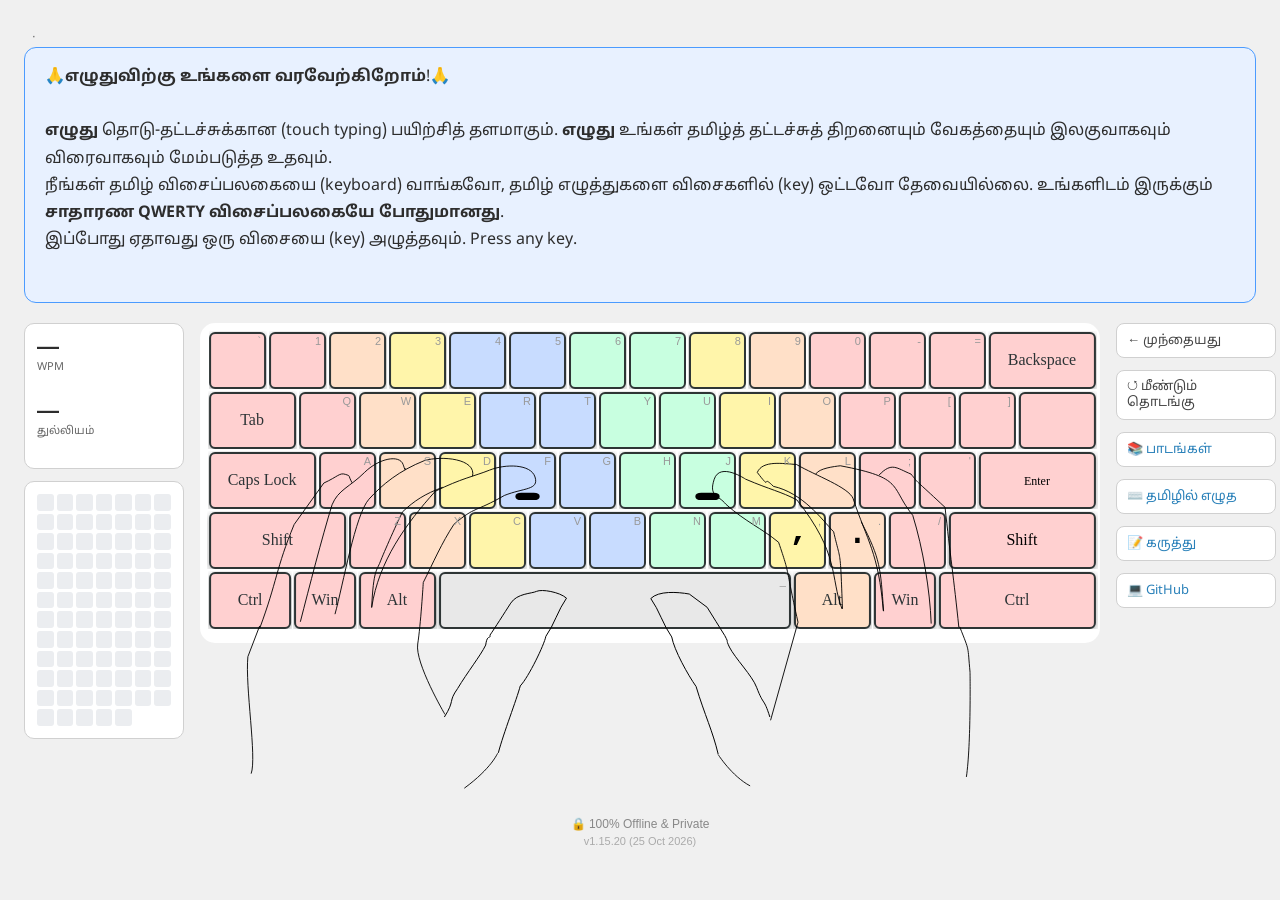
<file: index.html>
<!DOCTYPE html>
<!-- @version 1.1.9 -->
<html lang="ta">
<head>
  <meta charset="UTF-8">
  <meta name="viewport" content="width=device-width, initial-scale=1.0">
  <meta http-equiv="Cache-Control" content="no-cache, no-store, must-revalidate">
  <meta http-equiv="Pragma" content="no-cache">
  <meta name="description" content="எழுது (eluthu) — free Tamil touch typing tutor">

<!-- Social preview (Open Graph: WhatsApp, Facebook, LinkedIn, Discord) -->
  <meta property="og:title" content="எழுது · Learn to type Tamil">
  <meta property="og:description" content="Free Tamil touch typing tutor. Nothing to install.">
  <meta property="og:image" content="https://ennumezuththum.github.io/eluthu/assets/preview.png">
  <meta property="og:url" content="https://ennumezuththum.github.io/eluthu/">
  <meta property="og:type" content="website">

  <!-- Social preview (Twitter/X) -->
  <meta name="twitter:card" content="summary_large_image">
  <meta name="twitter:title" content="எழுது · Learn to type Tamil">
  <meta name="twitter:description" content="Free Tamil touch typing tutor. Nothing to install.">
  <meta name="twitter:image" content="https://ennumezuththum.github.io/eluthu/assets/preview.png">
  <title>எழுது · Learn to type Tamil</title>
  <link rel="stylesheet" href="css/style.css?v=1.4.1">

  <script>
    window.ELUTHU_VERSIONS = window.ELUTHU_VERSIONS || {};
    // ── Non-JS files: update manually when file changes ──────────────────
    window.ELUTHU_VERSIONS['index.html']          = '1.1.9';
    window.ELUTHU_VERSIONS['style.css']           = '1.4.1';
    window.ELUTHU_VERSIONS['tamil99-keymap.json'] = '1.0.0';
  </script>
</head>
<body>

<!-- Header -->


<!-- Lesson/Exercise picker overlay -->
<div id="picker-overlay" class="picker-overlay hidden">
  <div class="picker-panel">
    <div class="picker-header">
      <span class="picker-title">விசைநிலை தேர்வு</span>
      <button id="btn-picker-close">✕</button>
    </div>
    <div class="picker-list" id="picker-list"></div>
  </div>
</div>

<!-- Streak heatmap: day-detail popup -->
<div id="day-detail-overlay" class="picker-overlay hidden">
  <div class="picker-panel day-detail-panel">
    <div class="picker-header">
      <span class="picker-title" id="day-detail-date"></span>
      <button id="day-detail-close">✕</button>
    </div>
    <div class="day-detail-body" id="day-detail-body"></div>
  </div>
</div>

<!-- Row 1: Label + Text prompt -->
<div class="row1">
  <div class="lesson-label" id="lesson-label">
    <span id="lesson-name"></span>
    <span class="label-sep">·</span>
    <span id="exercise-name"></span>
  </div>

  <!-- Result banner -->
  <div class="result-banner hidden" id="result-banner">
    <div class="result-message" id="result-message"></div>
    <div class="result-stats" id="result-stats"></div>
  </div>

  <section class="char-row-wrap">
    <div class="char-row" id="char-row"></div>
  </section>
</div>

<!-- Row 2: 3-column layout -->
<div class="row2">

  <!-- Left panel: stats + controls -->
  <div class="panel panel-left">
    <div class="stats-bar" id="stats-bar">
      <div class="stat-item">
        <span class="stat-value" id="stat-cpm">—</span>
        <span class="stat-label">WPM</span>
      </div>
      <div class="stat-item">
        <span class="stat-value" id="stat-accuracy">—</span>
        <span class="stat-label">துல்லியம்</span>
        <span class="stat-target" id="stat-target"></span>
      </div>
    </div>

    <!-- Practice streak heatmap — click a day for details -->
    <div class="streak-panel" id="streak-panel">
      <div class="heatmap" id="heatmap"></div>
    </div>

    <div class="controls">
    </div>
  </div>

  <!-- Center: keyboard -->
  <div class="panel panel-center">
    <section class="keyboard-wrap">
      <object id="keyboard-obj" data="assets/keyboard.svg" type="image/svg+xml"></object>
    </section>
  </div>

  <!-- Right panel: navigation -->
  <div class="panel panel-right">
    <button class="ctrl-btn" id="btn-back">← முந்தையது</button>
    <button class="ctrl-btn" id="btn-restart">↺ மீண்டும் தொடங்கு</button>
    <button id="btn-picker" class="nav-btn">📚 பாடங்கள்</button>
    <a href="tamil99-writer.html" target="_blank" class="nav-btn">⌨️ தமிழில் எழுத</a>
    <a href="https://forms.gle/uwwtEWPmU6NVf6QaA" target="_blank" class="nav-btn">📝 கருத்து</a>
    <a href="https://github.com/eNNumEzuththum/eluthu" target="_blank" class="nav-btn">💻 GitHub</a>
  </div>

</div>

<input id="capture" type="text" autocomplete="off"
       autocorrect="off" autocapitalize="off" spellcheck="false"
       style="position:fixed;top:-9999px;left:-9999px;opacity:0;width:0;height:0;border:none;">

<!-- Version bar -->
<div id="version-info" class="version-bar"></div>

<script src="js/tamil99.js"></script>
<script src="js/combination.js"></script>
<script src="js/typing.js"></script>
<script src="js/lessons.js"></script>
<script src="js/app.js"></script>
<script>
  // Load version.js with cache-bust from URL parameter
  (function() {
    var v = new URLSearchParams(window.location.search).get('v') || Date.now();
    var s = document.createElement('script');
    s.src = 'js/version.js?_=' + v;
    document.currentScript.parentNode.insertBefore(s, document.currentScript.nextSibling);
  })();
</script>
</body>
</html>
</file>
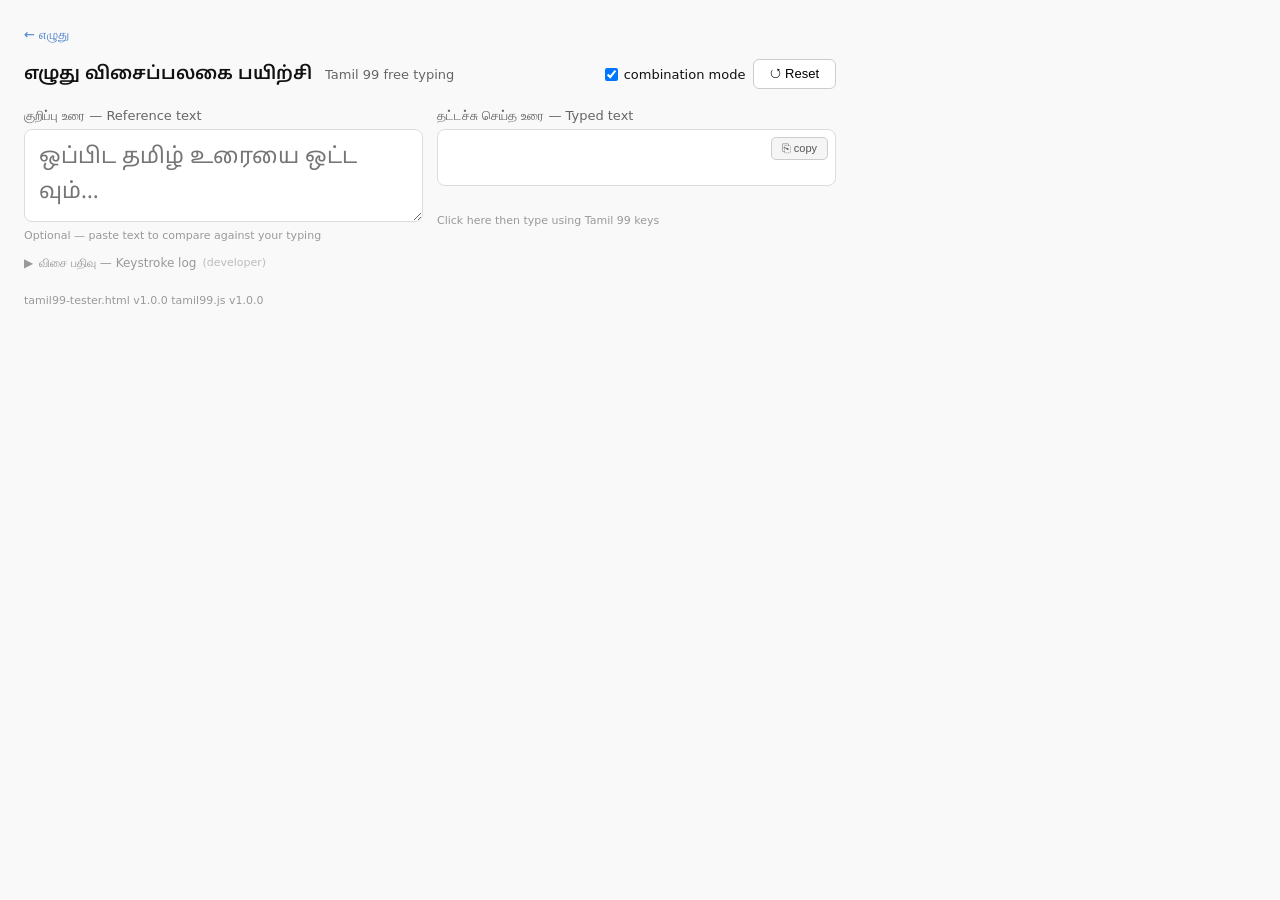
<file: tamil99-tester.html>
<!DOCTYPE html>
<!-- @version 1.0.0 -->
<html lang="ta">
<head>
<meta charset="UTF-8">
<title>எழுது விசைப்பலகை பயிற்சி</title>
<link href="https://fonts.googleapis.com/css2?family=Noto+Sans+Tamil&display=swap" rel="stylesheet">
<style>
* { box-sizing: border-box; margin: 0; padding: 0; }
body { font-family: system-ui, sans-serif; padding: 1.5rem; background: #f9f9f9; color: #111; max-width: 860px; }
h1 { font-size: 18px; font-weight: 600; margin-bottom: 0; font-family: 'Noto Sans Tamil', sans-serif; }
h1 span { font-size: 13px; font-weight: 400; color: #666; font-family: system-ui, sans-serif; margin-left: 8px; }
.back { font-size: 13px; color: #4a7fcb; text-decoration: none; margin-bottom: 1rem; display: inline-block; }
.back:hover { text-decoration: underline; }
.label { font-size: 13px; color: #666; margin-bottom: 5px; font-weight: 500; }
.tamil { font-family: 'Noto Sans Tamil', sans-serif; font-size: 22px; width: 100%;
  padding: 10px 14px; border: 1px solid #ddd; border-radius: 8px;
  background: #fff; color: #111; min-height: 56px; word-break: break-all; line-height: 1.6; }
textarea.tamil { resize: vertical; outline: none; }
.mono { font-family: monospace; font-size: 12px; line-height: 1.8; min-height: 40px; color: #555; }
.match { border-color: #4a9e4a !important; background: #f0fff0 !important; }
.nomatch { border-color: #e24a4a !important; background: #fff0f0 !important; }
.status { font-size: 13px; font-weight: 500; min-height: 20px; margin-top: 5px; }
.status.ok { color: #4a9e4a; } .status.no { color: #e24a4a; }
.row { display: grid; grid-template-columns: 1fr 1fr; gap: 14px; margin-bottom: 14px; }
button { padding: 6px 16px; border-radius: 6px; border: 1px solid #ccc;
  background: #fff; cursor: pointer; font-size: 13px; }
button:hover { background: #f0f0f0; }
.topbar { display: flex; justify-content: space-between; align-items: center; margin-bottom: 1.2rem; }
.box3-wrap { position: relative; }
#box3 { cursor: text; outline: none; padding-right: 44px; }
#box3:focus { border-color: #4a7fcb; }
#btn-copy { position: absolute; top: 8px; right: 8px; padding: 4px 10px;
  font-size: 11px; border-radius: 5px; border: 1px solid #ccc; background: #f5f5f5;
  cursor: pointer; color: #555; }
#btn-copy:hover { background: #e8e8e8; }
#btn-copy.copied { color: #4a9e4a; border-color: #4a9e4a; }
.hint { font-size: 11px; color: #999; margin-top: 3px; }
.version-bar { margin-top: 1.5rem; font-size: 11px; color: #999; }

/* Keystroke log — collapsible */
.log-toggle { font-size: 12px; color: #999; cursor: pointer; user-select: none;
  display: flex; align-items: center; gap: 6px; margin-bottom: 6px; }
.log-toggle:hover { color: #555; }
.log-toggle .arrow { display: inline-block; transition: transform 0.2s; }
.log-toggle.open .arrow { transform: rotate(90deg); }
#log-wrap { display: none; }
#log-wrap.open { display: block; }
</style>
</head>
<body>

<a class="back" href="index.html">← எழுது</a>

<div class="topbar">
  <h1>எழுது விசைப்பலகை பயிற்சி <span>Tamil 99 free typing</span></h1>
  <div style="display:flex;gap:8px;align-items:center">
    <label style="font-size:13px;display:flex;align-items:center;gap:6px;cursor:pointer">
      <input type="checkbox" id="chk-combine" checked>
      <span>combination mode</span>
    </label>
    <button id="btn-reset">↺ Reset</button>
  </div>
</div>

<div class="row">
  <div>
    <p class="label">குறிப்பு உரை — Reference text</p>
    <textarea class="tamil" id="box1" rows="2" placeholder="ஒப்பிட தமிழ் உரையை ஒட்டவும்…"></textarea>
    <p class="hint">Optional — paste text to compare against your typing</p>
  </div>
  <div>
    <p class="label">தட்டச்சு செய்த உரை — Typed text</p>
    <div class="box3-wrap">
      <div class="tamil" id="box3" tabindex="0">​</div>
      <button id="btn-copy" title="Copy typed text">⎘ copy</button>
    </div>
    <p class="status" id="status"></p>
    <p class="hint">Click here then type using Tamil 99 keys</p>
  </div>
</div>

<div style="margin-bottom:14px">
  <div class="log-toggle" id="log-toggle">
    <span class="arrow">▶</span>
    <span>விசை பதிவு — Keystroke log</span>
    <span style="font-size:11px;color:#bbb">(developer)</span>
  </div>
  <div id="log-wrap">
    <div class="tamil mono" id="box2"></div>
  </div>
</div>

<div class="version-bar" id="vbar"></div>

<script src="js/tamil99.js"></script>
<script>
const engine = new Tamil99Engine();
engine.setCombine(true);

document.getElementById('chk-combine').addEventListener('change', e => {
  engine.setCombine(e.target.checked);
  resetState();
});

let log = [];
let engineText = '';
let pendingChar = '';

function resetState() {
  engineText = ''; pendingChar = ''; log = [];
  engine.reset();
  document.getElementById('box3').textContent = '\u200b';
  document.getElementById('box3').className = 'tamil';
  document.getElementById('box2').textContent = '';
  document.getElementById('status').textContent = '';
}

function getCurrentDisplay() {
  return pendingChar ? engineText + pendingChar : engineText;
}

function applyResult(r) {
  if (!r) return;

  if (r.type === 'consonant_pending') {
    pendingChar = r.output;
    return;
  }

  if (r.type === 'implicit_a') {
    engineText += r.output;
    pendingChar = '';
    return;
  }

  if (r.replace) {
    if (r.pending) {
      const segs = [...new Intl.Segmenter().segment(r.output)].map(s => s.segment);
      engineText += segs.slice(0, -1).join('');
      pendingChar = segs[segs.length - 1];
    } else {
      engineText += r.output;
      pendingChar = '';
    }
    return;
  }

  if (r.pending && r.type === 'consonant_chain') {
    engineText += pendingChar;
    pendingChar = r.output;
  } else {
    engineText += r.output;
    pendingChar = r.pending || '';
  }
}

function handleBackspace() {
  const fakeEvent = { code: 'Backspace', shiftKey: false,
    ctrlKey: false, altKey: false, metaKey: false, key: 'Backspace' };
  const r = engine.processKey(fakeEvent);
  if (!r) return;

  if (r.type === 'backspace_pending') {
    pendingChar = '';
    log.push('⌫');
    return;
  }

  const segmenter = new Intl.Segmenter();
  const clusters = [...segmenter.segment(engineText)].map(s => s.segment);
  if (!clusters.length) { pendingChar = ''; log.push('⌫'); return; }

  const last = clusters[clusters.length - 1];
  const lastCps = [...last];
  const isConsonant = cp => cp >= 0x0B95 && cp <= 0x0BB9;
  const isMarker    = cp => (cp >= 0x0BBE && cp <= 0x0BC8) || cp === 0x0BCD;

  if (lastCps.length >= 2 && isConsonant(lastCps[0].codePointAt(0)) &&
      lastCps.slice(1).every(c => isMarker(c.codePointAt(0)))) {
    const consonant = lastCps[0];
    engineText = clusters.slice(0, -1).join('');
    engine._pending = consonant;
    pendingChar = consonant;
    log.push('⌫₂');
  } else {
    engineText = clusters.slice(0, -1).join('');
    pendingChar = '';
    log.push('⌫');
  }
}

function render() {
  const display = getCurrentDisplay();
  const b3 = document.getElementById('box3');
  b3.textContent = display || '\u200b';
  document.getElementById('box2').textContent = log.join(' ');

  const t1 = document.getElementById('box1').value.trim();
  const t3 = display.trim();
  const st = document.getElementById('status');

  // Only show match/mismatch when reference text is present
  if (!t1) {
    b3.className = 'tamil';
    st.textContent = '';
    return;
  }
  if (!t3) {
    b3.className = 'tamil';
    st.textContent = '';
    return;
  }
  if (t1 === t3) {
    b3.className = 'tamil match';
    st.textContent = '✓ குறிப்புடன் பொருந்துகிறது';
    st.className = 'status ok';
  } else {
    b3.className = 'tamil nomatch';
    st.textContent = '✗ பொருந்தவில்லை';
    st.className = 'status no';
  }
}

document.getElementById('box3').addEventListener('keydown', e => {
  if (['Shift','Control','Alt','Meta','CapsLock','Tab','Escape'].includes(e.key)) return;
  e.preventDefault();
  if (e.code === 'Backspace') { handleBackspace(); render(); return; }
  const result = engine.processKey(e);
  if (!result) return;
  applyResult(result);
  log.push(e.code === 'Space' ? '␣' : (result.output?.trim() || e.code));
  render();
});

document.getElementById('box1').addEventListener('input', render);

document.getElementById('btn-reset').addEventListener('click', () => {
  document.getElementById('chk-combine').checked = true;
  engine.setCombine(true);
  document.getElementById('box1').value = '';
  resetState();
});

document.getElementById('box3').addEventListener('click', () => document.getElementById('box3').focus());

// Copy button
document.getElementById('btn-copy').addEventListener('click', () => {
  const text = getCurrentDisplay().trim();
  if (!text) return;
  navigator.clipboard.writeText(text).then(() => {
    const btn = document.getElementById('btn-copy');
    btn.textContent = '✓ copied';
    btn.classList.add('copied');
    setTimeout(() => { btn.textContent = '⎘ copy'; btn.classList.remove('copied'); }, 1500);
  });
});

// Keystroke log toggle
document.getElementById('log-toggle').addEventListener('click', () => {
  const toggle = document.getElementById('log-toggle');
  const wrap   = document.getElementById('log-wrap');
  toggle.classList.toggle('open');
  wrap.classList.toggle('open');
});

// Self-register version
window.ELUTHU_VERSIONS = window.ELUTHU_VERSIONS || {};
window.ELUTHU_VERSIONS['tamil99-tester.html'] = '1.0.0';

// Version bar
const _vbar = document.getElementById('vbar');
if (_vbar) {
  const v = window.ELUTHU_VERSIONS;
  const ORDER = ['tamil99-tester.html', 'tamil99.js'];
  _vbar.textContent = ORDER.filter(f => v[f]).map(f => `${f} v${v[f]}`).join('  ');
}
</script>
</body>
</html>
</file>
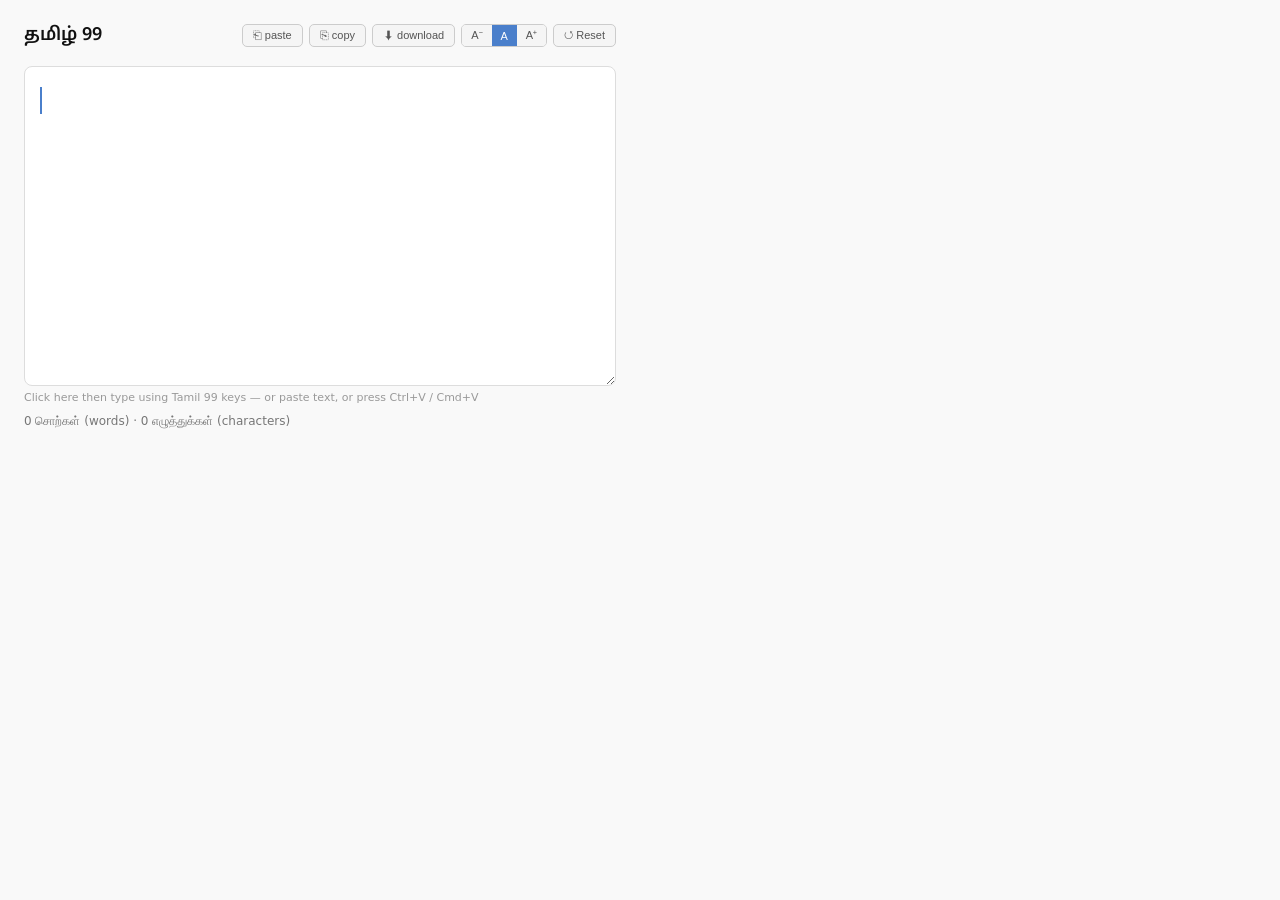
<file: tamil99-writer.html>
<!DOCTYPE html>
<!-- @version 1.6.3 -->
<html lang="ta">
<head>
<meta charset="UTF-8">
<title>தமிழ் 99</title>
<link href="https://fonts.googleapis.com/css2?family=Noto+Sans+Tamil&display=swap" rel="stylesheet">
<style>
* { box-sizing: border-box; margin: 0; padding: 0; }
body { font-family: system-ui, sans-serif; padding: 1.5rem; background: #f9f9f9; color: #111; max-width: 640px; }
h1 { font-size: 18px; font-weight: 600; margin-bottom: 0; font-family: 'Noto Sans Tamil', sans-serif; }
.label { font-size: 13px; color: #666; margin-bottom: 5px; font-weight: 500; }
.tamil { font-family: 'Noto Sans Tamil', sans-serif; font-size: 24px; width: 100%;
  padding: 14px 16px; border: 1px solid #ddd; border-radius: 8px;
  background: #fff; color: #111; min-height: 320px; word-break: break-all; line-height: 1.7;
  white-space: pre-wrap; resize: vertical; overflow-y: auto; }
button { padding: 6px 16px; border-radius: 6px; border: 1px solid #ccc;
  background: #fff; cursor: pointer; font-size: 13px; }
button:hover { background: #f0f0f0; }
.topbar { display: flex; justify-content: space-between; align-items: center; margin-bottom: 1.2rem; flex-wrap: wrap; gap: 10px; }
.toolbar { display: flex; align-items: center; gap: 6px; flex-wrap: wrap; }
.toolbar button { padding: 4px 10px; font-size: 11px; border-radius: 5px;
  border: 1px solid #ccc; background: #f5f5f5; cursor: pointer; color: #555; }
.toolbar button:hover { background: #e8e8e8; }
.font-size-group { display: flex; border: 1px solid #ccc; border-radius: 5px; overflow: hidden; }
.font-size-group button { border: none; border-radius: 0; padding: 4px 9px; }
.font-size-group button.active { background: #4a7fcb; color: #fff; }
.box-wrap { position: relative; }
#box { cursor: text; outline: none; }
#box:focus { border-color: #4a7fcb; }
#btn-copy.copied { color: #4a9e4a; border-color: #4a9e4a; }
#btn-paste.pasted { color: #4a9e4a; border-color: #4a9e4a; }
.hint { font-size: 11px; color: #999; margin-top: 5px; }
.cursor {
  display: inline-block;
  width: 2px;
  height: 1.1em;
  vertical-align: middle;
  background: #4a7fcb;
  margin: 0 -1px;
  animation: blink 1s step-start infinite;
}
@keyframes blink { 50% { opacity: 0; } }
.pending-char { opacity: 0.6; } /* not yet committed — e.g. a bare consonant awaiting a vowel sign */
.meta-row { display: flex; justify-content: space-between; align-items: center; margin-top: 10px; flex-wrap: wrap; gap: 8px; }
.stats { font-size: 12px; color: #777; }
.save-status { font-size: 11px; color: #999; min-width: 90px; text-align: right; }
.save-status.saved { color: #4a9e4a; }
.save-status.pending { color: #c99a2e; }
</style>
</head>
<body>

<div class="topbar">
  <h1>தமிழ் 99</h1>
  <div class="toolbar">
    <button id="btn-paste" title="Paste text from clipboard">⎗ paste</button>
    <button id="btn-copy" title="Copy typed text">⎘ copy</button>
    <button id="btn-download" title="Download as .txt">⬇ download</button>
    <div class="font-size-group">
      <button data-size="small" title="Small font">A⁻</button>
      <button data-size="medium" title="Medium font">A</button>
      <button data-size="large" title="Large font">A⁺</button>
    </div>
    <button id="btn-reset">↺ Reset</button>
  </div>
</div>

<div class="box-wrap">
  <div class="tamil" id="box" tabindex="0"></div>
</div>
<p class="hint">Click here then type using Tamil 99 keys — or paste text, or press Ctrl+V / Cmd+V</p>

<div class="meta-row">
  <div class="stats" id="stats"></div>
  <span class="save-status" id="save-status"></span>
</div>

<script src="js/tamil99.js"></script>
<script>
const engine = new Tamil99Engine();
engine.setCombine(true); // always combination mode — no toggle

// Text is a plain array of finalized grapheme clusters (visual characters,
// not codepoints or keystrokes), with cursorPos as an index into it — this
// is what lets Left/Right and insert/delete act at an arbitrary position
// instead of always at the end. pendingChar is whatever's mid-composition
// (e.g. a bare consonant waiting for a vowel sign) — conceptually sitting
// exactly at cursorPos, not yet committed into the array.
let chars     = [];
let cursorPos = 0;
let pendingChar = '';

// Deliberate scope limit: typing at a mid-text cursor always starts a FRESH
// composition. Placing the cursor right after an existing bare consonant
// and typing a vowel-sign does NOT resume combining with it — that would
// need "priming" the engine's pending state from surrounding text, which
// adds real complexity/fragility for a fairly narrow use case. Backspace
// still correctly re-exposes a consonant as pending when deleting a
// combined character, same as before, since that's tracked locally, not
// inferred from context.

function resetState() {
  chars = []; cursorPos = 0; pendingChar = '';
  engine.reset();
  clearDraft();
  render();
}

// ── Draft persistence ─────────────────────────────────────────────────────
// Own namespace (eluthu_writer_draft), fully separate from
// eluthu_activity/eluthu_badges/eluthu_lesson_stars — this sandbox is for
// personal writing, not graded practice, and must never cross-read/write
// with the streak/badge/star system.
const DRAFT_KEY = 'eluthu_writer_draft';
let saveTimer = null;

function loadDraft() {
  try {
    const raw = localStorage.getItem(DRAFT_KEY);
    return raw ? JSON.parse(raw) : null;
  } catch {
    return null; // graceful degradation — treat as no draft, not an error
  }
}

function saveDraft() {
  try {
    localStorage.setItem(DRAFT_KEY, JSON.stringify({
      text: getFullText(),
      updated_at: new Date().toISOString(),
    }));
    setSaveStatus('saved');
  } catch {
    setSaveStatus('idle'); // localStorage unavailable — fail silently, not an error to the user
  }
}

function clearDraft() {
  try { localStorage.removeItem(DRAFT_KEY); } catch { /* nothing to clean up if unavailable */ }
  setSaveStatus('idle');
}

// Debounced — saves 1s after the user stops typing, not on every keystroke.
function scheduleSave() {
  setSaveStatus('pending');
  clearTimeout(saveTimer);
  saveTimer = setTimeout(saveDraft, 1000);
}

function setSaveStatus(state) {
  const el = document.getElementById('save-status');
  if (!el) return;
  el.className = 'save-status';
  if (state === 'saved')      { el.textContent = '✓ சேமிக்கப்பட்டது (Saved)'; el.classList.add('saved'); }
  else if (state === 'pending') { el.textContent = '… சேமிக்கிறது (Saving)'; el.classList.add('pending'); }
  else { el.textContent = ''; }
}

// ── Word / character count ───────────────────────────────────────────────
function updateStats() {
  const text = getFullText();
  // Grapheme clusters, matching this app's convention elsewhere (கா counts
  // as 1 character, not 2 codepoints) — chars[] is already exactly that.
  const charCount = chars.length + (pendingChar ? 1 : 0);
  const wordCount = text.trim() ? text.trim().split(/\s+/).filter(Boolean).length : 0;

  const el = document.getElementById('stats');
  if (!el) return;
  el.textContent = `${wordCount} சொற்கள் (words) · ${charCount} எழுத்துக்கள் (characters)`;
}

function getFullText() {
  return chars.slice(0, cursorPos).join('') + pendingChar + chars.slice(cursorPos).join('');
}

function insertAtCursor(str) {
  if (!str) return;
  const segs = [...new Intl.Segmenter().segment(str)].map(s => s.segment);
  chars.splice(cursorPos, 0, ...segs);
  cursorPos += segs.length;
}

// Finalizes any in-progress pendingChar into the committed array — needed
// before cursor movement or paste, since "resume this composition later"
// isn't meaningful once you've moved away from it.
function commitPending() {
  if (pendingChar) {
    chars.splice(cursorPos, 0, pendingChar);
    cursorPos += 1;
    pendingChar = '';
  }
  engine.reset();
}

function applyResult(r) {
  if (!r) return;

  if (r.type === 'consonant_pending') {
    pendingChar = r.output;
    return;
  }

  if (r.type === 'implicit_a') {
    insertAtCursor(r.output);
    pendingChar = '';
    return;
  }

  if (r.replace) {
    if (r.pending) {
      const segs = [...new Intl.Segmenter().segment(r.output)].map(s => s.segment);
      insertAtCursor(segs.slice(0, -1).join(''));
      pendingChar = segs[segs.length - 1];
    } else {
      insertAtCursor(r.output);
      pendingChar = '';
    }
    return;
  }

  if (r.pending && r.type === 'consonant_chain') {
    insertAtCursor(pendingChar);
    pendingChar = r.output;
  } else {
    insertAtCursor(r.output);
    pendingChar = r.pending || '';
  }
}

function handleBackspace() {
  const fakeEvent = { code: 'Backspace', shiftKey: false,
    ctrlKey: false, altKey: false, metaKey: false, key: 'Backspace' };
  const r = engine.processKey(fakeEvent);
  if (!r) return;

  if (r.type === 'backspace_pending') {
    pendingChar = '';
    return;
  }

  if (cursorPos === 0) { pendingChar = ''; return; } // nothing before cursor to delete

  const last = chars[cursorPos - 1];
  const lastCps = [...last];
  const isConsonant = cp => cp >= 0x0B95 && cp <= 0x0BB9;
  const isMarker    = cp => (cp >= 0x0BBE && cp <= 0x0BC8) || cp === 0x0BCD;

  if (lastCps.length >= 2 && isConsonant(lastCps[0].codePointAt(0)) &&
      lastCps.slice(1).every(c => isMarker(c.codePointAt(0)))) {
    // Deleting a combined char (e.g. கா) re-exposes the bare consonant as
    // pending, so the next key can pick a different vowel/pulli for it.
    const consonant = lastCps[0];
    chars.splice(cursorPos - 1, 1);
    cursorPos -= 1;
    engine._pending = consonant;
    pendingChar = consonant;
  } else {
    chars.splice(cursorPos - 1, 1);
    cursorPos -= 1;
    pendingChar = '';
  }
}

function render() {
  const box = document.getElementById('box');
  box.innerHTML = '';
  box.appendChild(document.createTextNode(chars.slice(0, cursorPos).join('')));
  if (pendingChar) {
    const pend = document.createElement('span');
    pend.className = 'pending-char';
    pend.textContent = pendingChar;
    box.appendChild(pend);
  }
  const cursor = document.createElement('span');
  cursor.className = 'cursor';
  box.appendChild(cursor);
  box.appendChild(document.createTextNode(chars.slice(cursorPos).join('')));
  updateStats();
}

// Appends clipboard text at the current cursor position (finalizing any
// in-progress composition first, same as arrow-key navigation does).
async function pasteFromClipboard() {
  let text;
  try {
    text = await navigator.clipboard.readText();
  } catch (err) {
    console.error('Clipboard paste failed (browser permission or unsupported):', err);
    return;
  }
  if (!text) return;
  commitPending();
  insertAtCursor(text.trim());
  render();
  scheduleSave();
  document.getElementById('box').focus();
}

document.getElementById('box').addEventListener('keydown', e => {
  if (['Shift','Control','Alt','Meta','CapsLock','Tab','Escape'].includes(e.key)) return;

  if ((e.ctrlKey || e.metaKey) && e.key.toLowerCase() === 'v') {
    e.preventDefault();
    pasteFromClipboard();
    return;
  }

  if (e.key === 'ArrowLeft') {
    e.preventDefault();
    commitPending();
    cursorPos = Math.max(0, cursorPos - 1);
    render();
    return;
  }
  if (e.key === 'ArrowRight') {
    e.preventDefault();
    commitPending();
    cursorPos = Math.min(chars.length, cursorPos + 1);
    render();
    return;
  }
  if (e.key === 'Home') {
    e.preventDefault();
    commitPending();
    cursorPos = 0;
    render();
    return;
  }
  if (e.key === 'End') {
    e.preventDefault();
    commitPending();
    cursorPos = chars.length;
    render();
    return;
  }
  if (e.key === 'Enter') {
    e.preventDefault();
    commitPending();
    insertAtCursor('\n');
    render();
    scheduleSave();
    return;
  }

  e.preventDefault();
  if (e.code === 'Backspace') { handleBackspace(); render(); scheduleSave(); return; }
  const result = engine.processKey(e);
  if (!result) return;
  applyResult(result);
  render();
  scheduleSave();
});

document.getElementById('btn-reset').addEventListener('click', resetState);

document.getElementById('box').addEventListener('click', () => document.getElementById('box').focus());

// ── Font size ────────────────────────────────────────────────────────────
// Persisted separately from the draft (own key) — a UI preference, not
// document content, so it doesn't belong in eluthu_writer_draft.
const FONT_SIZE_KEY = 'eluthu_writer_fontsize';
const FONT_SIZES = { small: 18, medium: 24, large: 30 };

function loadFontSize() {
  try {
    const v = localStorage.getItem(FONT_SIZE_KEY);
    return (v && FONT_SIZES[v]) ? v : 'medium';
  } catch {
    return 'medium'; // graceful degradation — just use the default
  }
}

function applyFontSize(size) {
  document.getElementById('box').style.fontSize = FONT_SIZES[size] + 'px';
  document.querySelectorAll('.font-size-group button').forEach(b => {
    b.classList.toggle('active', b.dataset.size === size);
  });
  try { localStorage.setItem(FONT_SIZE_KEY, size); } catch { /* non-critical */ }
}

document.querySelectorAll('.font-size-group button').forEach(b => {
  b.addEventListener('click', () => applyFontSize(b.dataset.size));
});

// Download as .txt
document.getElementById('btn-download').addEventListener('click', () => {
  const text = getFullText().trim();
  if (!text) return;
  const blob = new Blob([text], { type: 'text/plain;charset=utf-8' });
  const url = URL.createObjectURL(blob);
  const a = document.createElement('a');
  const date = new Date().toISOString().slice(0, 10);
  a.href = url;
  a.download = `tamil99-writer-${date}.txt`;
  document.body.appendChild(a);
  a.click();
  document.body.removeChild(a);
  URL.revokeObjectURL(url);
});

// Paste button
document.getElementById('btn-paste').addEventListener('click', async () => {
  await pasteFromClipboard();
  const btn = document.getElementById('btn-paste');
  btn.textContent = '✓ pasted';
  btn.classList.add('pasted');
  setTimeout(() => { btn.textContent = '⎗ paste'; btn.classList.remove('pasted'); }, 1500);
});

// Copy button
document.getElementById('btn-copy').addEventListener('click', () => {
  const text = getFullText().trim();
  if (!text) return;
  navigator.clipboard.writeText(text).then(() => {
    const btn = document.getElementById('btn-copy');
    btn.textContent = '✓ copied';
    btn.classList.add('copied');
    setTimeout(() => { btn.textContent = '⎘ copy'; btn.classList.remove('copied'); }, 1500);
  });
});

// Restore draft on load — survives a hard refresh. Cursor is placed at the
// end of the restored text; this doesn't itself trigger a save (no
// scheduleSave() call here), since nothing actually changed yet.
const _draft = loadDraft();
if (_draft && typeof _draft.text === 'string' && _draft.text) {
  chars = [...new Intl.Segmenter().segment(_draft.text)].map(s => s.segment);
  cursorPos = chars.length;
}

applyFontSize(loadFontSize());
render();
</script>
</body>
</html>
</file>
<file: css/style.css>
/* @version 1.4.13 */
/* With this: */
@font-face {
  font-family: 'Noto Sans Tamil';
  src: url('../assets/fonts/NotoSansTamil-Regular.woff2') format('woff2');
  font-weight: 400;
  font-display: swap;
}
@font-face {
  font-family: 'Noto Sans Tamil';
  src: url('../assets/fonts/NotoSansTamil-Bold.woff2') format('woff2');
  font-weight: 700;
  font-display: swap;
}

*, *::before, *::after { box-sizing: border-box; margin: 0; padding: 0; }

:root {
  --bg:        #f0f0f0;
  --bg-card:   #ffffff;
  --border:    #d0d0d0;
  --text:      #2d2d2d;
  --text-dim:  #666666;
  --blue:      #4B9BFF;
  --blue-bg:   #e8f1ff;
  --correct:   #27ae60;
  --incorrect: #900C3F;
  --incorrect-bg: #FFD2D2;
  --font-t:    'Noto Sans Tamil', serif;
  --font-ui:   'Inter', sans-serif;
}

/* ── Utility ──────────────────────────────────────────────────────────────── */
.hidden { display: none !important; }

body {
  background: var(--bg);
  font-family: var(--font-ui);
  min-height: 100vh;
  display: flex;
  flex-direction: column;
  align-items: center;
  padding: 24px 0 40px;
  gap: 16px;
}

/* ── Lesson label ─────────────────────────────────────────────────────────── */
.lesson-label {
  width: 100%;
  padding: 4px 0;
  display: flex;
  align-items: center;
  gap: 8px;
  font-size: 13px;
  color: var(--text-dim);
  font-family: var(--font-ui);
}

#lesson-name {
  color: var(--blue);
  font-weight: 500;
}

.label-sep {
  color: var(--text-dim);
}

#exercise-name {
  color: var(--text-dim);
}

/* ── Section 1: Character row ─────────────────────────────────────────────── */
/* ── Section 1: Exercise panel ────────────────────────────────────────────── */
.char-row-wrap {
  width: 100%;
  height: 256px;
  overflow-y: auto;
}

.char-row {
  font-family: var(--font-t);
  font-size: 24px;
  line-height: 1.8;
  display: flex;
  flex-wrap: wrap;
  align-items: baseline;
}

/* Each character — inline, consistent sizing to prevent reflow */
.char-box {
  display: inline;
  position: relative;
  -webkit-font-smoothing: antialiased;
}

.char-box .tamil {
  font-family: var(--font-t);
  font-size: 24px;
  color: var(--text);
}

/* Current — solid blue block (no padding to avoid layout shift) */
.char-box.current .tamil {
  color: white;
  background: var(--blue);
  border-radius: 3px;
}

/* Correct — green */
.char-box.correct .tamil { color: var(--correct); }

/* Incorrect — red text, underline decoration (no pill to avoid layout shift) */
.char-box.incorrect .tamil {
  color: var(--incorrect);
  text-decoration: underline;
  text-decoration-color: var(--incorrect);
  text-underline-offset: 3px;
}

/* Wrong flash — red */
.char-box.wrong-flash .tamil { color: var(--incorrect); }

/* Space — fixed width matching Tamil char width to prevent jitter */
.char-box.space-box .space-sym {
  display: inline-block;
  width: 0.6em;
  min-width: 0.6em;
  color: transparent;
  font-size: 24px;
}

/* Space wrong — show red underline */
.char-box.space-box.wrong-flash::after,
.char-box.space-box.incorrect::after {
  content: '';
  position: absolute;
  bottom: 0;
  left: 0;
  width: 100%;
  height: 2px;
  background: var(--incorrect);
  border-radius: 1px;
}

}
#capture { position:fixed; top:-9999px; left:-9999px; opacity:0; width:0; height:0; border:none; }


/* ── Stats bar ────────────────────────────────────────────────────────────── */
.stats-bar {
  width: 100%;
  display: flex;
  gap: 24px;
  padding: 6px 0;
}

.stat-item {
  display: flex;
  align-items: baseline;
  gap: 5px;
}

.stat-label {
  font-size: 12px;
  color: var(--text-dim);
}

.stat-value {
  font-size: 18px;
  font-weight: 500;
  color: var(--text);
}

/* Prompt message before typing starts */
.stat-value.prompt {
  font-size: 13px;
  font-weight: 400;
  color: var(--text-dim);
  font-style: italic;
}

.stat-target {
  font-size: 11px;
  color: var(--text-dim);
  display: flex;
  align-items: center;
  height: 16px;      /* fixed slot — the injected badge's own padding can't
                         grow past this, whether the badge is present or not */
  overflow: hidden;
}

/* ── Result banner ────────────────────────────────────────────────────────── */
.result-banner {
  width: 100%;
  border-radius: 8px;
  padding: 10px 16px;
  display: flex;
  align-items: center;
  justify-content: space-between;
}

.result-banner.pass {
  background: #f0faf4;
  border: 1px solid var(--correct);
}

.result-banner.fail {
  background: #fef5f5;
  border: 1px solid var(--incorrect);
}

.result-message {
  font-size: 14px;
  font-weight: 500;
}

.result-banner.pass .result-message { color: var(--correct); }
.result-banner.fail .result-message { color: var(--incorrect); }

.result-stats {
  display: flex;
  gap: 20px;
  font-size: 13px;
}

.result-stats span { color: var(--text-dim); }
.result-stats strong { color: var(--text); }

/* ── Picker grid & tiers ────────────────────────────────────────────────── */
.picker-tier-header {
  font-family: var(--font-t);
  font-size: 13px;
  font-weight: 600;
  color: var(--text-dim);
  padding: 12px 0 6px;
  border-top: 1px solid var(--border);
  margin-top: 8px;
}
.picker-tier-header:first-child { border-top: none; margin-top: 0; }

.picker-grid {
  display: grid;
  grid-template-columns: repeat(2, 1fr);
  gap: 8px;
  margin-bottom: 4px;
}

.picker-lesson {
  position: relative;
  border: 1.5px solid var(--border);
  border-radius: 8px;
  padding: 8px 10px;
  background: var(--bg-card);
}

.picker-lesson.picker-lesson-current {
  border-color: var(--blue);
  background: var(--blue-bg);
}

.picker-lesson-name {
  font-family: var(--font-t);
  font-size: 12px;
  font-weight: 600;
  color: var(--text);
  margin-bottom: 6px;
}

.picker-lesson-stars {
  position: absolute;
  top: 6px;
  right: 8px;
  font-size: 20px;
  letter-spacing: 1px;
  line-height: 1;
}

/* Message-lesson tiles — same border/padding/background as .picker-lesson
   so they sit visually consistent inside the same 2-column grid, but
   centered content since a message tile is just one big emoji, not a
   name+chips+exercises stack. */
.picker-message-card {
  display: flex;
  align-items: center;
  justify-content: center;
  min-height: 60px;
  border: 1.5px solid var(--border);
  border-radius: 8px;
  padding: 8px 10px;
  background: var(--bg-card);
  font-size: 22px;
  cursor: pointer;
  transition: background 0.15s;
}

.picker-message-card:hover {
  border-color: var(--blue);
  background: var(--blue-bg);
}

/* .picker-lesson-current is reused here (same class app.js already adds),
   but the existing rule above is scoped to .picker-lesson specifically —
   this repeats the same blue-highlight look for the message-card case. */
.picker-message-card.picker-lesson-current {
  border-color: var(--blue);
  background: var(--blue-bg);
}

/* ── Character chips ────────────────────────────────────────────────────── */
.picker-chips {
  display: flex;
  flex-wrap: wrap;
  gap: 4px;
  margin-bottom: 6px;
}

.picker-chip {
  font-family: var(--font-t);
  font-size: 13px;
  background: var(--blue-bg);
  color: var(--blue);
  border-radius: 12px;
  padding: 1px 7px;
  border: 1px solid var(--blue);
}

.picker-chip-more {
  background: var(--bg);
  color: var(--text-dim);
  border-color: var(--border);
  font-family: var(--font-ui);
  font-size: 11px;
}

.picker-chip-special {
  background: var(--blue-bg);
  color: var(--blue);
  border-color: var(--blue);
  font-family: var(--font-t);
  font-size: 12px;
}

/* ── Picker exercise buttons ─────────────────────────────────────────────── */
/* Exercises stack one per row, in order — this used to happen only as a
   side-effect of .picker-ex-btn.passed's own display:flex making it a
   full-width block; now that the button is back to shrink-to-fit sizing,
   the container itself needs to force the stacking. */
.picker-exercises {
  display: flex;
  flex-direction: column;
  align-items: flex-start;
  gap: 6px;
}

.picker-ex-btn {
  padding: 6px 14px;
  border-radius: 8px;
  border: 1.5px solid var(--border);
  background: transparent;
  font-family: var(--font-t);
  font-size: 13px;
  cursor: pointer;
  color: var(--text-dim);
  transition: all 0.15s;
}

.picker-ex-btn:hover {
  border-color: var(--blue);
  color: var(--blue);
  background: var(--blue-bg);
}

.picker-ex-btn.current {
  border-color: var(--blue);
  background: var(--blue);
  color: white;
  font-weight: 600;
}

.picker-ex-btn.passed {
  border-color: var(--correct);
  color: var(--correct);
  /* Shrink-to-fit (no display:flex here) — this box wraps only the
     checkmark + label + score text, same as before the sparkline existed.
     The progress sparkline is a large absolutely-positioned overlay on
     the lesson card itself (.picker-score-graph below), not a child of
     this button. */
}

.picker-score {
  font-size: 10px;
  opacity: 0.8;
  font-family: var(--font-ui);
  white-space: nowrap;
  display: block;
}

/* Colored to match the overlay sparkline's two series (green accuracy
   line, blue WPM line), instead of both numbers inheriting the button's
   flat green text color. */
.picker-score-acc {
  color: var(--correct);
}

.picker-score-wpm {
  color: var(--blue);
}

/* Per-exercise progress sparkline (accuracy + WPM over recent attempts).
   Appended directly to .picker-lesson (which is position:relative) as a
   large overlay anchored near the exercise row, deliberately tall/wide
   enough to spill up over the tile above it and across into the star
   rating corner — a big background trend line for the tile, not a small
   inline indicator. No fill, so it never blocks the content it overlaps,
   and pointer-events:none so clicks still reach the tiles/stars under it.
   The outer wrap carries the position/size; the svg and the value labels
   inside it are both sized/positioned relative to that same box, so a
   label can be pinned to the line's endpoint by percentage. */
.picker-score-graph-wrap {
  position: absolute;
  right: 8px;
  bottom: 8px;
  width: 62%;
  max-width: 230px;
  height: 90px;
  pointer-events: none;
  z-index: 2;
}

.picker-score-graph {
  display: block;
  width: 100%;
  height: 100%;
}

.picker-score-graph .spark-acc {
  fill: none;
  stroke: var(--correct);
  stroke-width: 1.5;
  stroke-linecap: round;
  stroke-linejoin: round;
}

.picker-score-graph .spark-wpm {
  fill: none;
  stroke: var(--blue);
  stroke-width: 1.5;
  stroke-linecap: round;
  stroke-linejoin: round;
  opacity: 0.75;
}

/* Value label pinned to each line's endpoint — one at the start, one at
   the end — positioned by percentage (left/top set inline per-graph in
   app.js) so it lands on the actual plotted point. The end label grows
   leftward (its point sits near the graph's — and card's — right edge,
   so growing right would spill outside); the start label grows rightward
   for the same reason at the opposite edge. A small opaque backing keeps
   the number legible over the line/stars/box it overlaps. */
.picker-score-graph-label {
  position: absolute;
  font-size: 10px;
  font-weight: 600;
  font-family: var(--font-ui);
  white-space: nowrap;
  background: var(--bg-card);
  padding: 0 3px;
  border-radius: 3px;
  line-height: 1.5;
}

.picker-score-graph-label.end {
  transform: translate(calc(-100% - 3px), -50%);
}

.picker-score-graph-label.start {
  transform: translate(3px, -50%);
}

.picker-score-graph-label.acc { color: var(--correct); }
.picker-score-graph-label.wpm { color: var(--blue); }


/* ── 2-row 3-column layout ──────────────────────────────────────────────── */
.row1,
.row2 {
  width: 100%;
  max-width: 1300px;
  box-sizing: border-box;
  padding: 0 24px;
  margin: 0 auto;
}

.row1 {
  margin-bottom: 4px;
}

/* Row2: 3-column grid */
.row2 {
  display: grid;
  grid-template-columns: 160px 1fr 160px;
  gap: 16px;
  align-items: start;
}

/* Row1 placeholders not needed */
.row1-left, .row1-right { display: none; }

.panel {
  display: flex;
  flex-direction: column;
  gap: 12px;
}

/* Left panel — stats + controls */
.panel-left {
  align-items: flex-start;
}

.stats-bar {
  display: flex;
  flex-direction: column;
  gap: 8px;
  background: var(--bg-card);
  border: 1px solid var(--border);
  border-radius: 10px;
  padding: 12px;
  width: 100%;
}

.stat-item {
  display: flex;
  flex-direction: column;
  align-items: flex-start;
  gap: 2px;
  height: 56px; /* value(22) + label(14) + target(16) + 2×2px gaps — fixed so
                   the badge appearing/disappearing on typing start never
                   reflows the panel */
}

.stat-value {
  font-size: 22px;
  font-weight: 700;
  color: var(--text);
  line-height: 22px;
  height: 22px;
}

.stat-label {
  font-size: 11px;
  color: var(--text-dim);
  font-family: var(--font-t);
  line-height: 14px;
  height: 14px;
}

.controls {
  display: flex;
  flex-direction: column;
  gap: 8px;
  width: 100%;
}

.ctrl-btn {
  font-family: var(--font-t);
  font-size: 13px;
  padding: 8px 10px;
  border-radius: 8px;
  border: 1px solid var(--border);
  background: var(--bg-card);
  color: #444;
  cursor: pointer;
  text-align: left;
  width: 100%;
  transition: background 0.15s;
}

.ctrl-btn:hover { background: var(--blue-bg); }

.ctrl-btn-disabled,
.ctrl-btn:disabled {
  opacity: 0.35;
  cursor: not-allowed;
  pointer-events: none;
}

.ctrl-btn kbd, .nav-btn kbd {
  font-family: var(--font-ui);
  font-size: 10px;
  background: var(--border);
  border-radius: 3px;
  padding: 1px 4px;
  color: var(--text-dim);
}

/* Center panel */
.panel-center {
  align-items: center;
}

/* Right panel — navigation */
.panel-right {
  align-items: stretch;
}

.nav-btn {
  font-family: var(--font-t);
  font-size: 13px;
  padding: 8px 10px;
  border-radius: 8px;
  border: 1px solid var(--border);
  background: var(--bg-card);
  color: #2980b9;
  cursor: pointer;
  text-align: left;
  text-decoration: none;
  display: block;
  transition: background 0.15s;
}

.nav-btn:hover { background: var(--blue-bg); }

/* ── Message exercise ─────────────────────────────────────────────────────── */
.message-box {
  font-family: var(--font-t);
  font-size: 16px;
  line-height: 1.7;
  color: var(--text);
  text-align: left;
  padding: 16px 20px;
  background: var(--blue-bg);
  border: 1.5px solid var(--blue);
  border-radius: 12px;
  width: 100%;
  box-sizing: border-box;
  height: 256px;
  overflow-y: auto;
}

/* ── Practice streak heatmap ───────────────────────────────────────────────── */
.streak-panel {
  width: 100%;
  background: var(--bg-card);
  border: 1px solid var(--border);
  border-radius: 10px;
  padding: 12px;
}

.heatmap {
  display: grid;
  grid-template-columns: repeat(7, 1fr);
  gap: 3px;
}

.heatmap-cell {
  aspect-ratio: 1;
  border-radius: 3px;
  background: #ebedf0;
  cursor: pointer;
  display: flex;
  align-items: center;
  justify-content: center;
  font-size: 9px;
  line-height: 1;
  transition: transform 0.1s;
}

.heatmap-cell:hover { transform: scale(1.2); }

.heatmap-cell.future {
  visibility: hidden;
  cursor: default;
}

.heatmap-cell.level-0 { background: #ebedf0; }
.heatmap-cell.level-1 { background: #c6e6c6; }
.heatmap-cell.level-2 { background: #7fcd7f; }
.heatmap-cell.level-3 { background: #3fae3f; }
.heatmap-cell.level-4 { background: #1f7a1f; }

.heatmap-cell.badge {
  /* No background override — let the cell's own level-N activity-intensity
     green show through underneath the icon instead of a flat blue fill.
     Icon shrunk 20% (11px -> 8.8px) so there's visible margin around it. */
  border: 1px solid var(--blue);
  font-size: 8.8px;
}

/* ── Day-detail popup (reuses .picker-overlay / .picker-panel chrome) ───────── */
.day-detail-panel {
  max-width: 340px;
}

.day-detail-body {
  padding-top: 8px;
  display: flex;
  flex-direction: column;
  gap: 12px;
}

.day-detail-badges {
  display: flex;
  flex-wrap: wrap;
  gap: 6px;
}

.badge-chip {
  font-family: var(--font-t);
  font-size: 12px;
  background: var(--blue-bg);
  color: var(--blue);
  border: 1px solid var(--blue);
  border-radius: 12px;
  padding: 3px 10px;
}

.day-detail-stats {
  display: grid;
  grid-template-columns: repeat(2, 1fr);
  gap: 12px;
}

.day-detail-empty {
  font-size: 13px;
  color: var(--text-dim);
  font-family: var(--font-t);
  padding: 8px 0;
}
</file>
